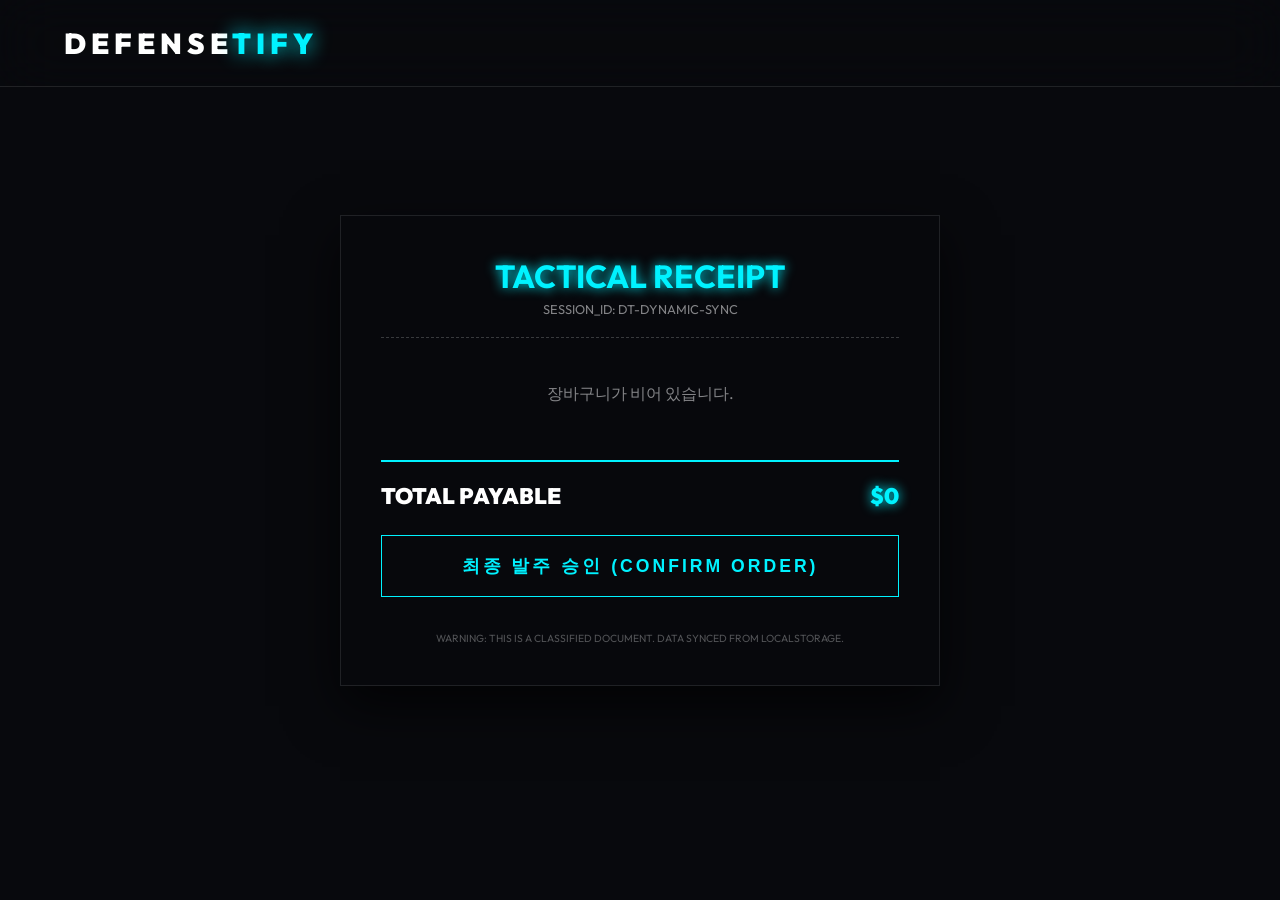
<file: cart.html>
<!DOCTYPE html>
<html lang="ko">
<head>
    <meta charset="UTF-8">
    <meta name="viewport" content="width=device-width, initial-scale=1.0">
    <title>DefenseTIFY | 결제 터미널</title>
    <link rel="stylesheet" href="defense.css">
    <link href="https://fonts.googleapis.com/css2?family=Outfit:wght@400;600;900&display=swap" rel="stylesheet">
</head>
<body>
    <header>
        <div class="logo" onclick="window.location.href='defense.html'">Defense<span>TIFY</span></div>
    </header>

    <div class="cart-wrapper">
        <div class="receipt-container">
            <div class="receipt-header">
                <h1 class="neon-cyan neon-text">TACTICAL RECEIPT</h1>
                <p style="opacity: 0.5; font-size: 0.8rem; margin-top: 5px;">SESSION_ID: DT-DYNAMIC-SYNC</p>
            </div>

            <!-- Dynamic Cart Body -->
            <div class="receipt-body" id="dynamic-cart-body">
                <!-- Items will be injected here by defense.js -->
            </div>

            <div class="receipt-total">
                <span>TOTAL PAYABLE</span>
                <span id="cart-total-price" class="neon-cyan">$0</span>
            </div>

            <button class="confirm-btn">최종 발주 승인 (CONFIRM ORDER)</button>
            
            <p style="text-align: center; font-size: 0.65rem; opacity: 0.3; margin-top: 10px;">
                WARNING: THIS IS A CLASSIFIED DOCUMENT. DATA SYNCED FROM LOCALSTORAGE.
            </p>
        </div>
    </div>

    <script src="defense.js"></script>
</body>
</html>
</file>
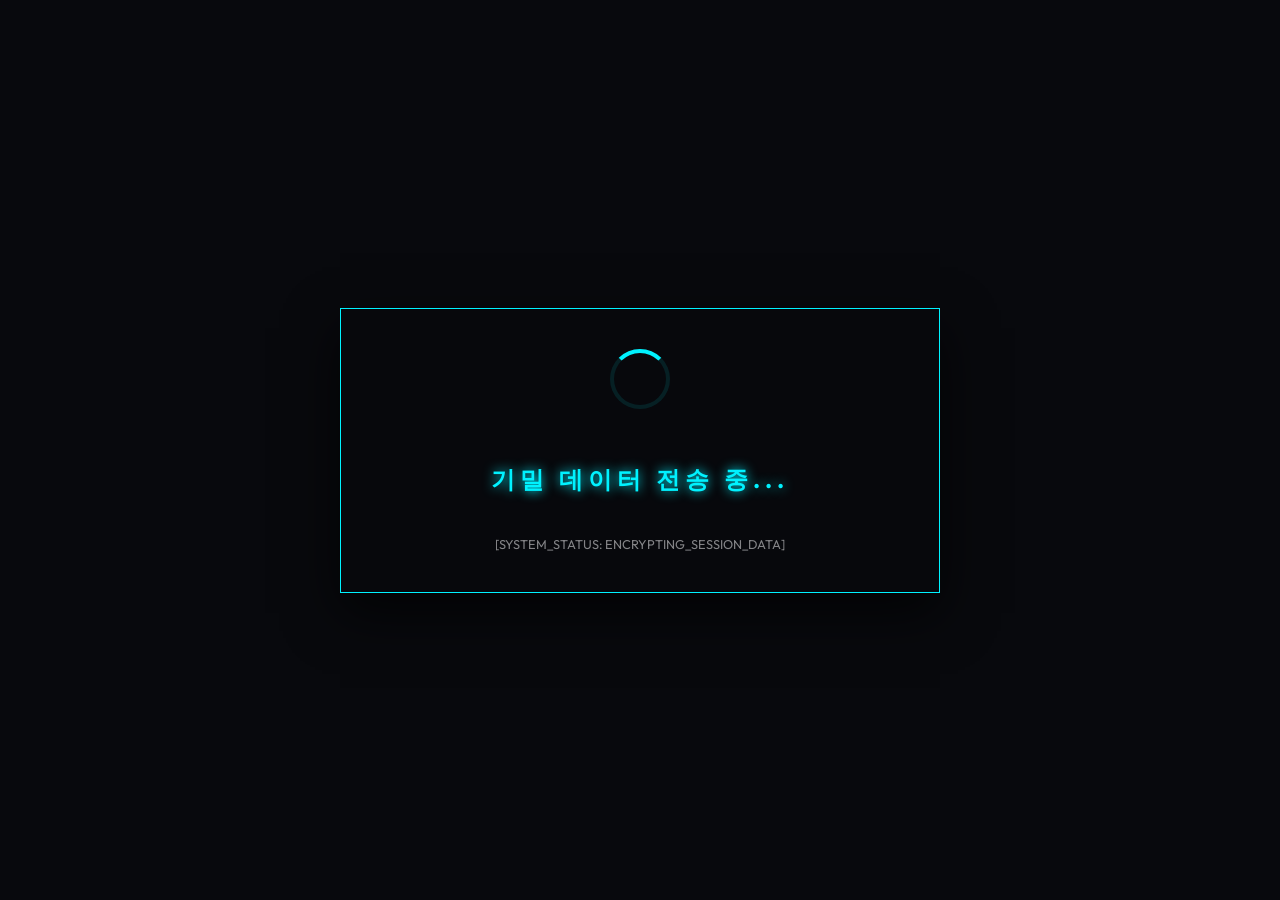
<file: checkout.html>
<!DOCTYPE html>
<html lang="ko">
<head>
    <meta charset="UTF-8">
    <meta name="viewport" content="width=device-width, initial-scale=1.0">
    <title>DefenseTIFY | 보안 터널</title>
    <link rel="stylesheet" href="defense.css">
    <link href="https://fonts.googleapis.com/css2?family=Outfit:wght@400;600;900&display=swap" rel="stylesheet">
</head>
<body>
    <div class="checkout-wrapper">
        <div class="receipt-container" style="text-align: center; border-color: var(--cyan);">
            <div class="spinner" style="margin: 0 auto 30px;"></div>
            <h2 id="sequencer-title" class="neon-cyan neon-text" style="letter-spacing: 5px;">기밀 데이터 전송 중...</h2>
            <p style="opacity: 0.5; margin-top: 15px; font-size: 0.8rem;">[SYSTEM_STATUS: ENCRYPTING_SESSION_DATA]</p>
        </div>
    </div>

    <script>
        document.addEventListener('DOMContentLoaded', () => {
            const titleNode = document.getElementById('sequencer-title');
            const wrapper = document.querySelector('.checkout-wrapper');

            // 2.5초 후 네온 퍼플 무드로 전환 및 상태 업데이트
            setTimeout(() => {
                if (wrapper) wrapper.classList.add('purple-mode');
                if (titleNode) {
                    titleNode.textContent = "1급 기밀 보안 연결 완료";
                    titleNode.className = "neon-purple neon-text";
                }
            }, 2500);

            // 3.5초 후 장바구니 페이지로 강제 리다이렉트
            setTimeout(() => {
                window.location.href = "cart.html";
            }, 3500);
        });
    </script>
</body>
</html>
</file>
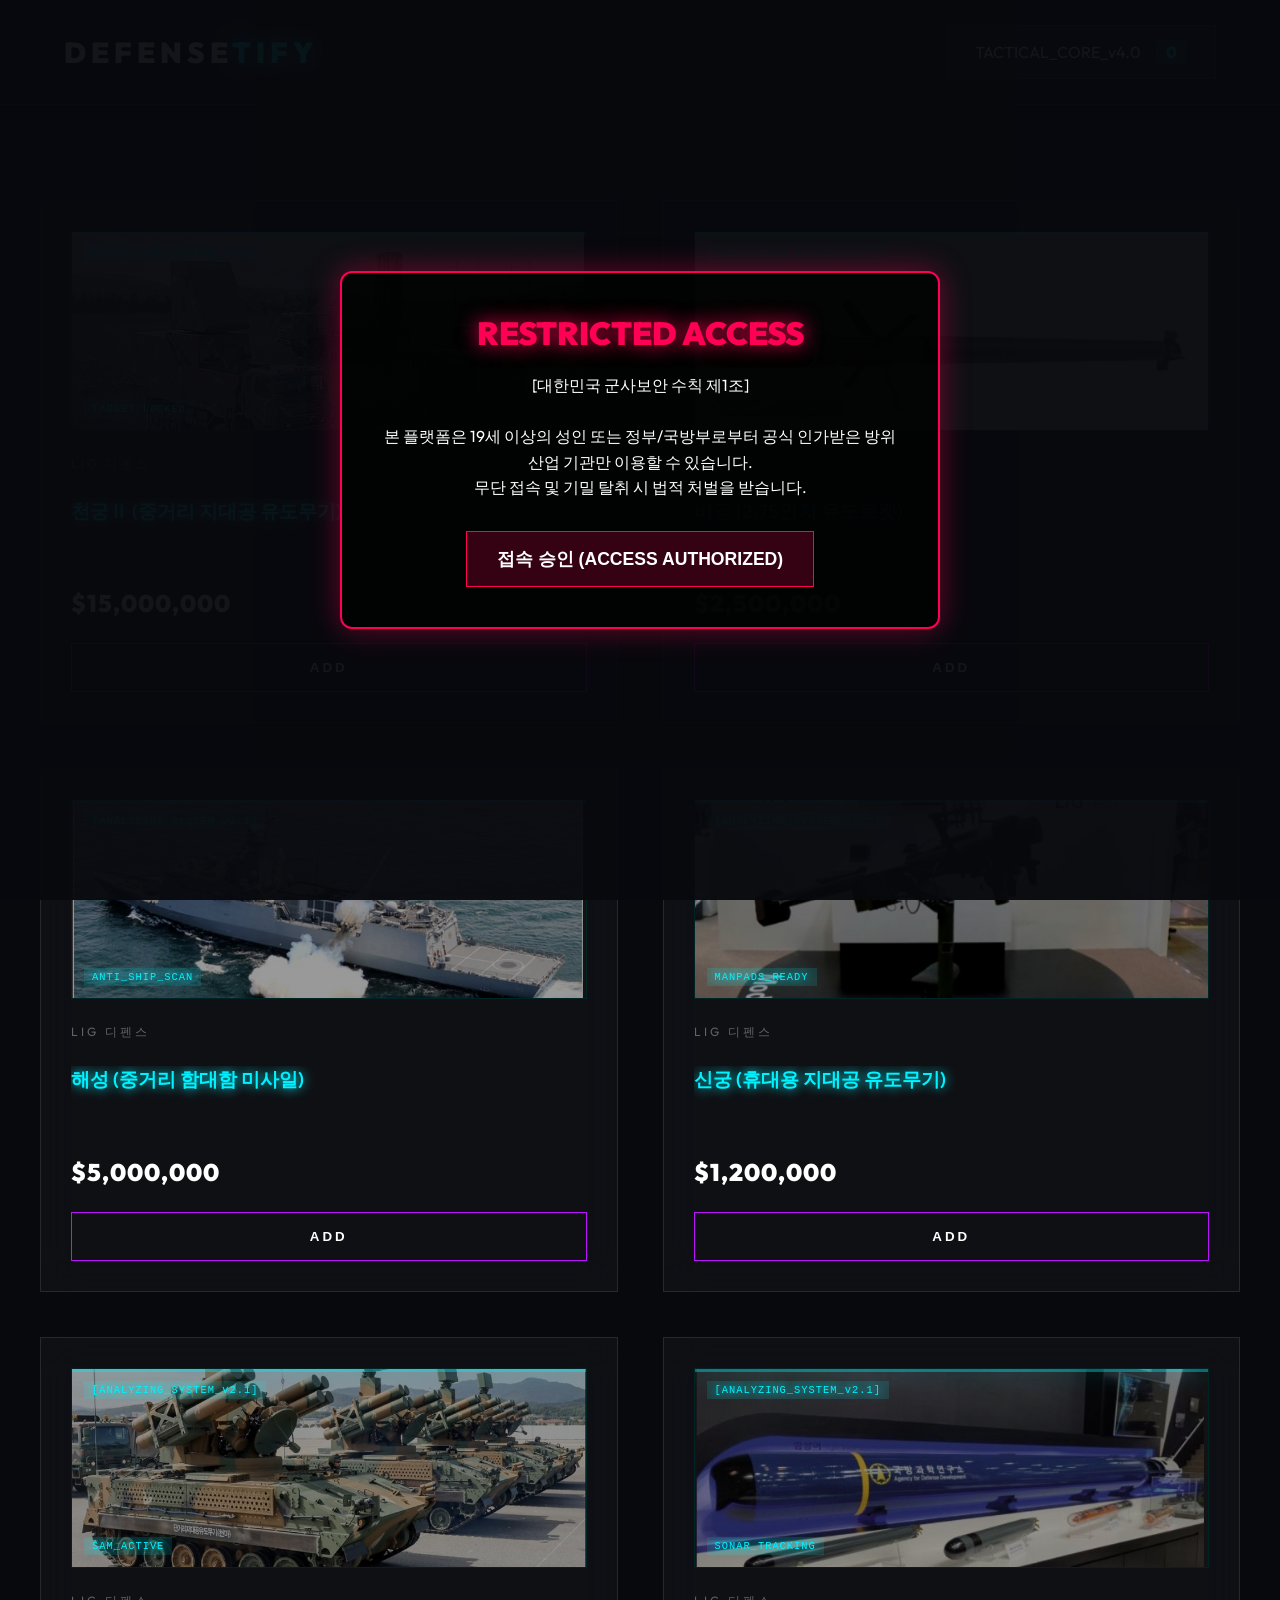
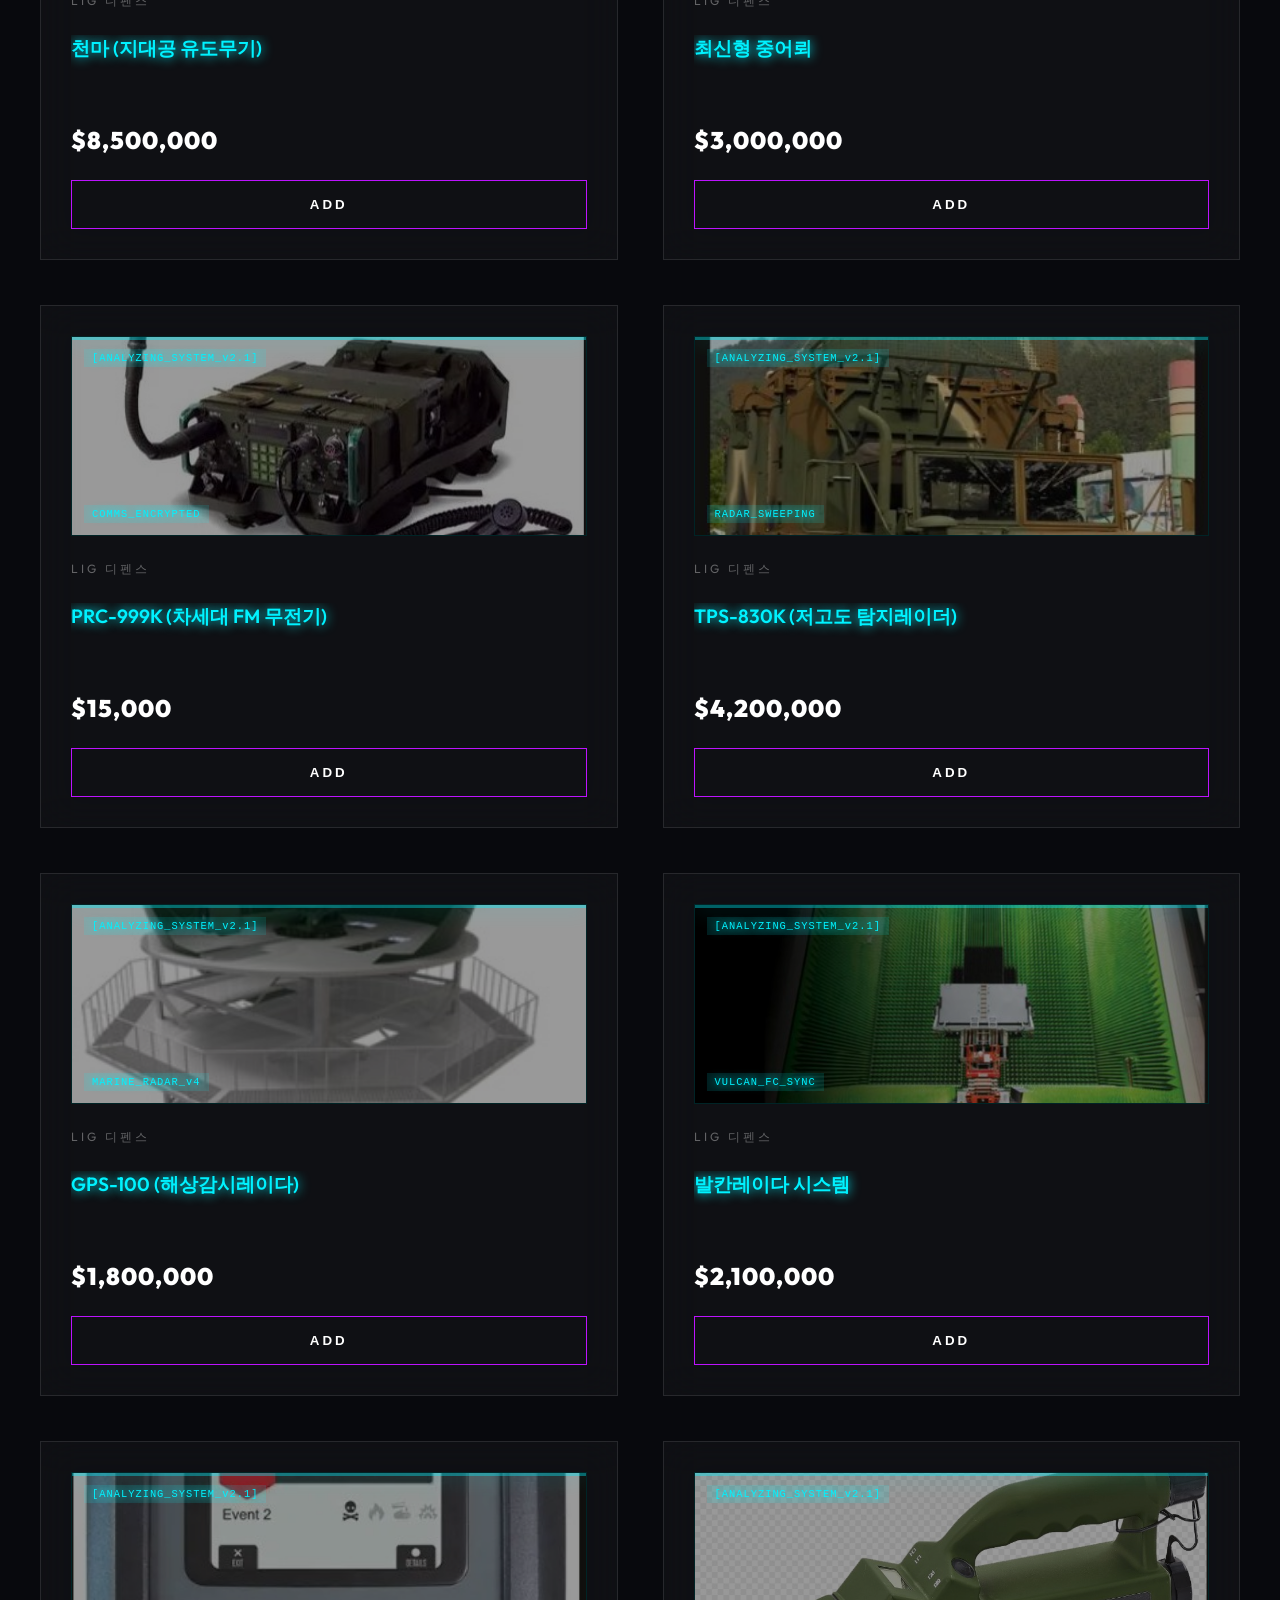
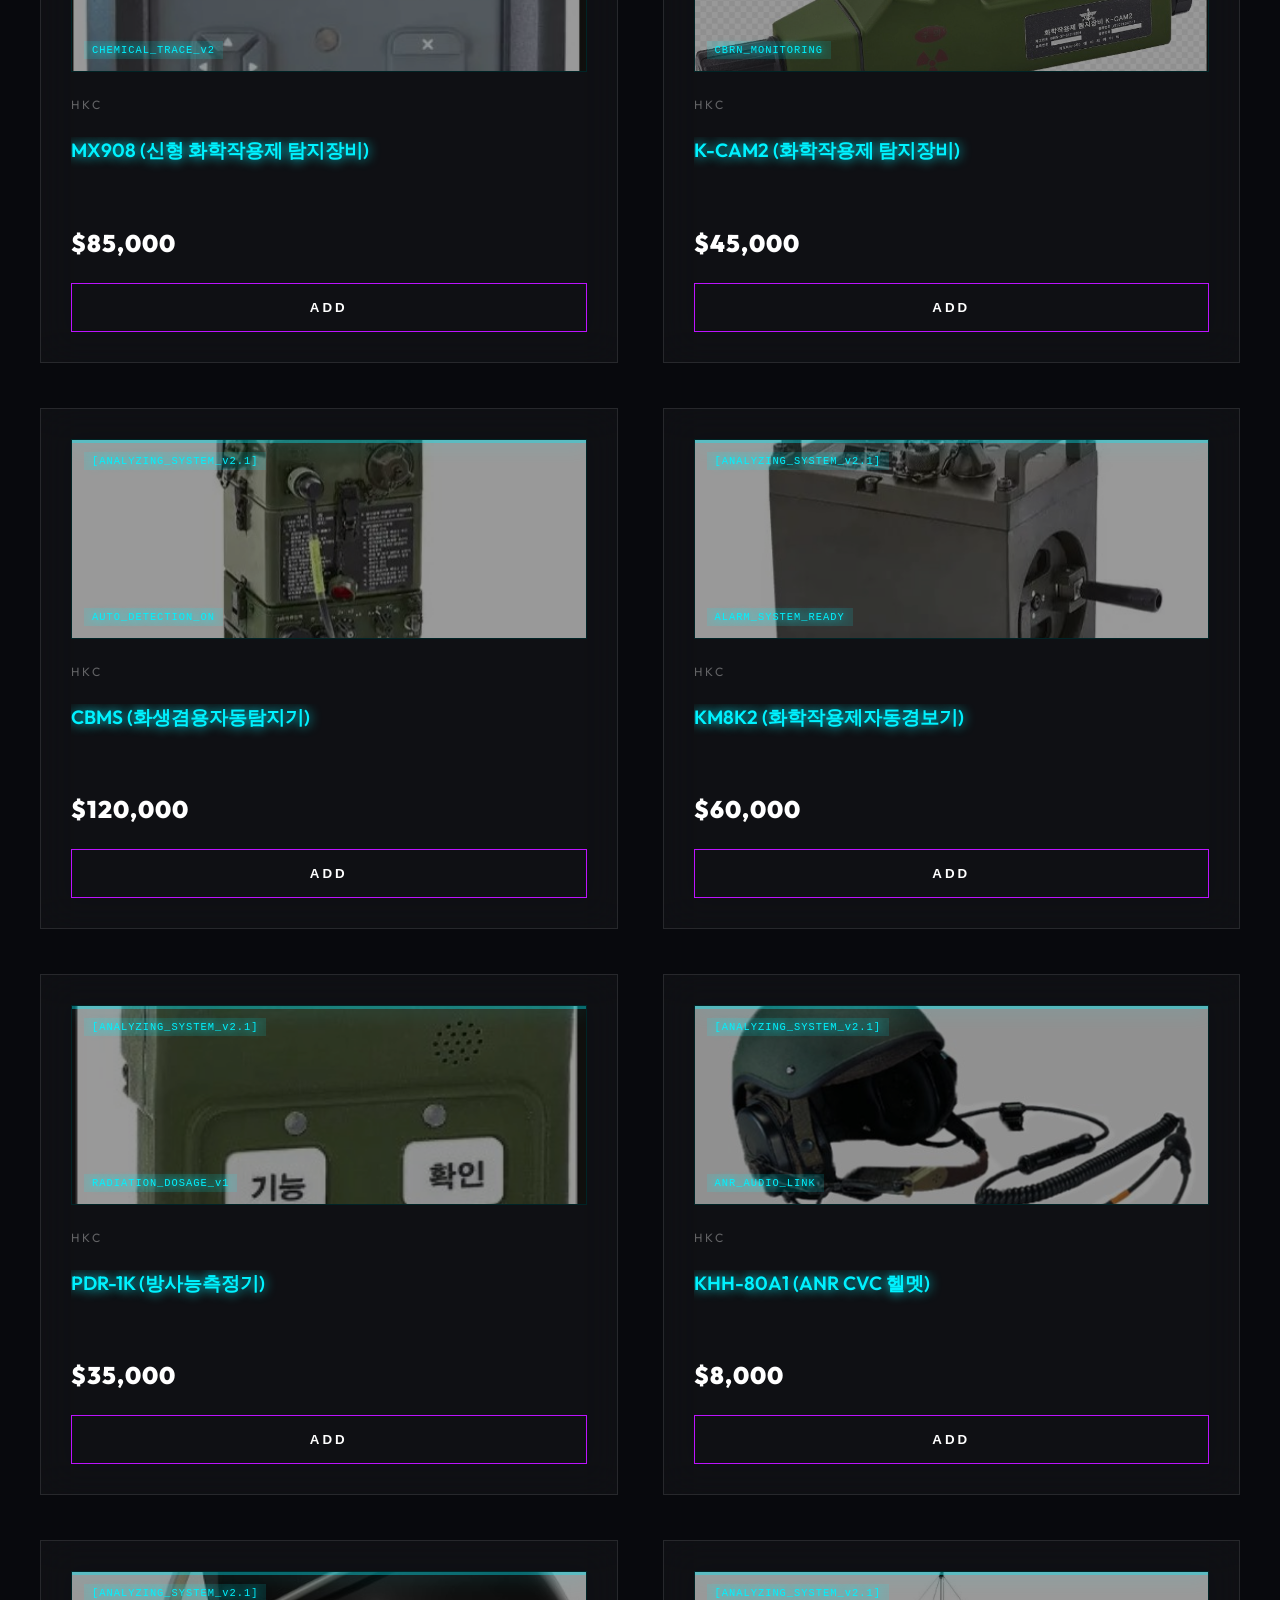
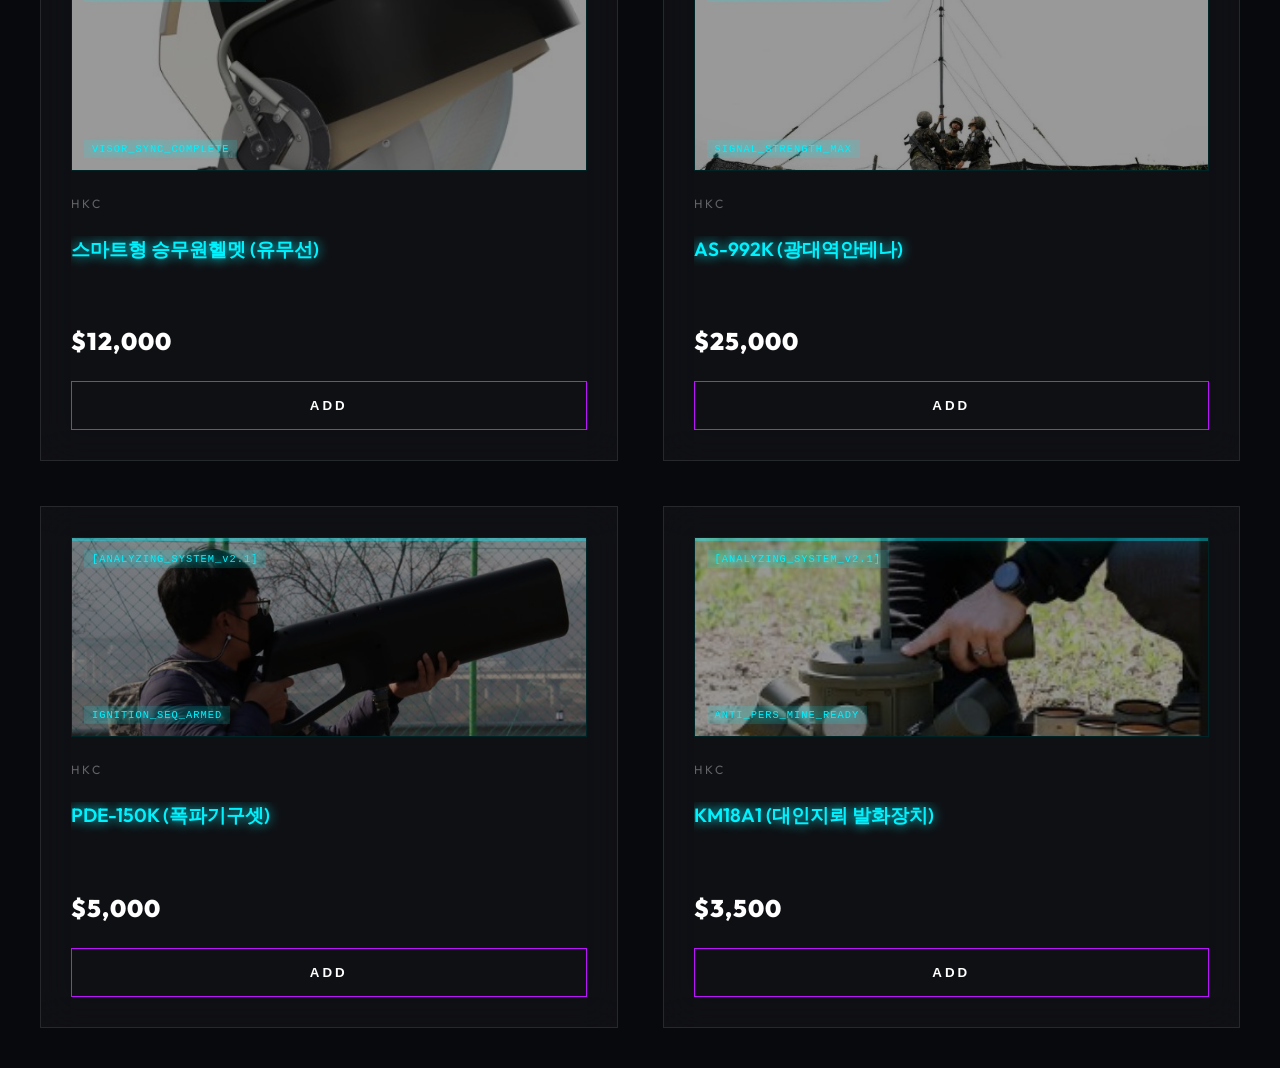
<file: defense.html>
<!DOCTYPE html>
<html lang="ko">
<head>
    <meta charset="UTF-8">
    <meta name="viewport" content="width=device-width, initial-scale=1.0">
    <title>DefenseTIFY v4.0 | 차세대 전술 인터페이스</title>
    <link rel="stylesheet" href="defense.css">
    <link href="https://fonts.googleapis.com/css2?family=Outfit:wght@400;600;900&display=swap" rel="stylesheet">
</head>
<body>
    <!-- Security Warning Modal (FORCED RECOVERY) -->
    <div class="security-modal-overlay" id="security-modal">
        <div class="modal-content-box">
            <h1 class="neon-red">RESTRICTED ACCESS</h1>
            <p class="warning-text">
                [대한민국 군사보안 수칙 제1조]<br><br>
                본 플랫폼은 19세 이상의 성인 또는 정부/국방부로부터 공식 인가받은 방위산업 기관만 이용할 수 있습니다.<br>
                무단 접속 및 기밀 탈취 시 법적 처벌을 받습니다.
            </p>
            <button id="btn-authorize" class="auth-btn">접속 승인 (ACCESS AUTHORIZED)</button>
        </div>
    </div>

    <header>
        <div class="logo" onclick="window.location.href='defense.html'">Defense<span>TIFY</span></div>
        <div class="cart-btn" id="cart-trigger">
            <span>TACTICAL_CORE_v4.0</span>
            <span id="cart-count">0</span>
        </div>
    </header>

    <main>
        <div class="grid-container" id="product-grid">
            <!-- Item 01 -->
            <div class="product-card">
                <div class="card-image-hud">
                    <img src="weapon_01_cheongung.jpg" alt="천궁Ⅱ" class="weapon-img">
                    <div class="scanline"></div>
                    <div class="hud-text-layer">
                        <div class="hud-tag">[ANALYZING_SYSTEM_v2.1]</div>
                        <div class="hud-tag">TARGET_LOCKED</div>
                    </div>
                </div>
                <div class="manufacturer">LIG 디펜스</div>
                <div class="product-name neon-cyan">천궁Ⅱ (중거리 지대공 유도무기)</div>
                <div class="price">$15,000,000</div>
                <button class="add-btn">ADD</button>
            </div>
            <!-- Item 02 -->
            <div class="product-card">
                <div class="card-image-hud">
                    <img src="weapon_02_bigung.jpg" alt="비궁" class="weapon-img">
                    <div class="scanline"></div>
                    <div class="hud-text-layer">
                        <div class="hud-tag">[ANALYZING_SYSTEM_v2.1]</div>
                        <div class="hud-tag">PONIARD_CALIBRATED</div>
                    </div>
                </div>
                <div class="manufacturer">LIG 디펜스</div>
                <div class="product-name neon-cyan">비궁 (2.75인치 유도로켓)</div>
                <div class="price">$2,500,000</div>
                <button class="add-btn">ADD</button>
            </div>
            <!-- Item 03 -->
            <div class="product-card">
                <div class="card-image-hud">
                    <img src="weapon_03_haeseong.jpg" alt="해성" class="weapon-img">
                    <div class="scanline"></div>
                    <div class="hud-text-layer">
                        <div class="hud-tag">[ANALYZING_SYSTEM_v2.1]</div>
                        <div class="hud-tag">ANTI_SHIP_SCAN</div>
                    </div>
                </div>
                <div class="manufacturer">LIG 디펜스</div>
                <div class="product-name neon-cyan">해성 (중거리 함대함 미사일)</div>
                <div class="price">$5,000,000</div>
                <button class="add-btn">ADD</button>
            </div>
            <!-- Item 04 -->
            <div class="product-card">
                <div class="card-image-hud">
                    <img src="weapon_04_shingung.jpg" alt="신궁" class="weapon-img">
                    <div class="scanline"></div>
                    <div class="hud-text-layer">
                        <div class="hud-tag">[ANALYZING_SYSTEM_v2.1]</div>
                        <div class="hud-tag">MANPADS_READY</div>
                    </div>
                </div>
                <div class="manufacturer">LIG 디펜스</div>
                <div class="product-name neon-cyan">신궁 (휴대용 지대공 유도무기)</div>
                <div class="price">$1,200,000</div>
                <button class="add-btn">ADD</button>
            </div>
            <!-- Item 05 -->
            <div class="product-card">
                <div class="card-image-hud">
                    <img src="weapon_05_cheonma.jpg" alt="천마" class="weapon-img">
                    <div class="scanline"></div>
                    <div class="hud-text-layer">
                        <div class="hud-tag">[ANALYZING_SYSTEM_v2.1]</div>
                        <div class="hud-tag">SAM_ACTIVE</div>
                    </div>
                </div>
                <div class="manufacturer">LIG 디펜스</div>
                <div class="product-name neon-cyan">천마 (지대공 유도무기)</div>
                <div class="price">$8,500,000</div>
                <button class="add-btn">ADD</button>
            </div>
            <!-- Item 06 -->
            <div class="product-card">
                <div class="card-image-hud">
                    <img src="weapon_06_torpedo.jpg" alt="최신형 중어뢰" class="weapon-img">
                    <div class="scanline"></div>
                    <div class="hud-text-layer">
                        <div class="hud-tag">[ANALYZING_SYSTEM_v2.1]</div>
                        <div class="hud-tag">SONAR_TRACKING</div>
                    </div>
                </div>
                <div class="manufacturer">LIG 디펜스</div>
                <div class="product-name neon-cyan">최신형 중어뢰</div>
                <div class="price">$3,000,000</div>
                <button class="add-btn">ADD</button>
            </div>
            <!-- Item 07 -->
            <div class="product-card">
                <div class="card-image-hud">
                    <img src="weapon_07_prc999k.jpg" alt="PRC-999K" class="weapon-img">
                    <div class="scanline"></div>
                    <div class="hud-text-layer">
                        <div class="hud-tag">[ANALYZING_SYSTEM_v2.1]</div>
                        <div class="hud-tag">COMMS_ENCRYPTED</div>
                    </div>
                </div>
                <div class="manufacturer">LIG 디펜스</div>
                <div class="product-name neon-cyan">PRC-999K (차세대 FM 무전기)</div>
                <div class="price">$15,000</div>
                <button class="add-btn">ADD</button>
            </div>
            <!-- Item 08 -->
            <div class="product-card">
                <div class="card-image-hud">
                    <img src="weapon_08_tps830k.jpg" alt="TPS-830K" class="weapon-img">
                    <div class="scanline"></div>
                    <div class="hud-text-layer">
                        <div class="hud-tag">[ANALYZING_SYSTEM_v2.1]</div>
                        <div class="hud-tag">RADAR_SWEEPING</div>
                    </div>
                </div>
                <div class="manufacturer">LIG 디펜스</div>
                <div class="product-name neon-cyan">TPS-830K (저고도 탐지레이더)</div>
                <div class="price">$4,200,000</div>
                <button class="add-btn">ADD</button>
            </div>
            <!-- Item 09 -->
            <div class="product-card">
                <div class="card-image-hud">
                    <img src="weapon_09_gps100.jpg" alt="GPS-100" class="weapon-img">
                    <div class="scanline"></div>
                    <div class="hud-text-layer">
                        <div class="hud-tag">[ANALYZING_SYSTEM_v2.1]</div>
                        <div class="hud-tag">MARINE_RADAR_v4</div>
                    </div>
                </div>
                <div class="manufacturer">LIG 디펜스</div>
                <div class="product-name neon-cyan">GPS-100 (해상감시레이다)</div>
                <div class="price">$1,800,000</div>
                <button class="add-btn">ADD</button>
            </div>
            <!-- Item 10 -->
            <div class="product-card">
                <div class="card-image-hud">
                    <img src="weapon_10_vulcan.jpg" alt="발칸레이다" class="weapon-img">
                    <div class="scanline"></div>
                    <div class="hud-text-layer">
                        <div class="hud-tag">[ANALYZING_SYSTEM_v2.1]</div>
                        <div class="hud-tag">VULCAN_FC_SYNC</div>
                    </div>
                </div>
                <div class="manufacturer">LIG 디펜스</div>
                <div class="product-name neon-cyan">발칸레이다 시스템</div>
                <div class="price">$2,100,000</div>
                <button class="add-btn">ADD</button>
            </div>
            <!-- Item 11 -->
            <div class="product-card">
                <div class="card-image-hud">
                    <img src="weapon_11_mx908.jpg" alt="MX908" class="weapon-img">
                    <div class="scanline"></div>
                    <div class="hud-text-layer">
                        <div class="hud-tag">[ANALYZING_SYSTEM_v2.1]</div>
                        <div class="hud-tag">CHEMICAL_TRACE_v2</div>
                    </div>
                </div>
                <div class="manufacturer">HKC</div>
                <div class="product-name neon-cyan">MX908 (신형 화학작용제 탐지장비)</div>
                <div class="price">$85,000</div>
                <button class="add-btn">ADD</button>
            </div>
            <!-- Item 12 -->
            <div class="product-card">
                <div class="card-image-hud">
                    <img src="weapon_12_kcam2.jpg" alt="K-CAM2" class="weapon-img">
                    <div class="scanline"></div>
                    <div class="hud-text-layer">
                        <div class="hud-tag">[ANALYZING_SYSTEM_v2.1]</div>
                        <div class="hud-tag">CBRN_MONITORING</div>
                    </div>
                </div>
                <div class="manufacturer">HKC</div>
                <div class="product-name neon-cyan">K-CAM2 (화학작용제 탐지장비)</div>
                <div class="price">$45,000</div>
                <button class="add-btn">ADD</button>
            </div>
            <!-- Item 13 -->
            <div class="product-card">
                <div class="card-image-hud">
                    <img src="weapon_13_cbms.jpg" alt="CBMS" class="weapon-img">
                    <div class="scanline"></div>
                    <div class="hud-text-layer">
                        <div class="hud-tag">[ANALYZING_SYSTEM_v2.1]</div>
                        <div class="hud-tag">AUTO_DETECTION_ON</div>
                    </div>
                </div>
                <div class="manufacturer">HKC</div>
                <div class="product-name neon-cyan">CBMS (화생겸용자동탐지기)</div>
                <div class="price">$120,000</div>
                <button class="add-btn">ADD</button>
            </div>
            <!-- Item 14 -->
            <div class="product-card">
                <div class="card-image-hud">
                    <img src="weapon_14_km8k2.jpg" alt="KM8K2" class="weapon-img">
                    <div class="scanline"></div>
                    <div class="hud-text-layer">
                        <div class="hud-tag">[ANALYZING_SYSTEM_v2.1]</div>
                        <div class="hud-tag">ALARM_SYSTEM_READY</div>
                    </div>
                </div>
                <div class="manufacturer">HKC</div>
                <div class="product-name neon-cyan">KM8K2 (화학작용제자동경보기)</div>
                <div class="price">$60,000</div>
                <button class="add-btn">ADD</button>
            </div>
            <!-- Item 15 -->
            <div class="product-card">
                <div class="card-image-hud">
                    <img src="weapon_15_pdr1k.jpg" alt="PDR-1K" class="weapon-img">
                    <div class="scanline"></div>
                    <div class="hud-text-layer">
                        <div class="hud-tag">[ANALYZING_SYSTEM_v2.1]</div>
                        <div class="hud-tag">RADIATION_DOSAGE_v1</div>
                    </div>
                </div>
                <div class="manufacturer">HKC</div>
                <div class="product-name neon-cyan">PDR-1K (방사능측정기)</div>
                <div class="price">$35,000</div>
                <button class="add-btn">ADD</button>
            </div>
            <!-- Item 16 -->
            <div class="product-card">
                <div class="card-image-hud">
                    <img src="weapon_16_khh80a1.jpg" alt="KHH-80A1" class="weapon-img">
                    <div class="scanline"></div>
                    <div class="hud-text-layer">
                        <div class="hud-tag">[ANALYZING_SYSTEM_v2.1]</div>
                        <div class="hud-tag">ANR_AUDIO_LINK</div>
                    </div>
                </div>
                <div class="manufacturer">HKC</div>
                <div class="product-name neon-cyan">KHH-80A1 (ANR CVC 헬멧)</div>
                <div class="price">$8,000</div>
                <button class="add-btn">ADD</button>
            </div>
            <!-- Item 17 -->
            <div class="product-card">
                <div class="card-image-hud">
                    <img src="weapon_17_smart_helmet.jpg" alt="스마트형 승무원헬멧" class="weapon-img">
                    <div class="scanline"></div>
                    <div class="hud-text-layer">
                        <div class="hud-tag">[ANALYZING_SYSTEM_v2.1]</div>
                        <div class="hud-tag">VISOR_SYNC_COMPLETE</div>
                    </div>
                </div>
                <div class="manufacturer">HKC</div>
                <div class="product-name neon-cyan">스마트형 승무원헬멧 (유무선)</div>
                <div class="price">$12,000</div>
                <button class="add-btn">ADD</button>
            </div>
            <!-- Item 18 -->
            <div class="product-card">
                <div class="card-image-hud">
                    <img src="weapon_18_as992k.jpg" alt="AS-992K" class="weapon-img">
                    <div class="scanline"></div>
                    <div class="hud-text-layer">
                        <div class="hud-tag">[ANALYZING_SYSTEM_v2.1]</div>
                        <div class="hud-tag">SIGNAL_STRENGTH_MAX</div>
                    </div>
                </div>
                <div class="manufacturer">HKC</div>
                <div class="product-name neon-cyan">AS-992K (광대역안테나)</div>
                <div class="price">$25,000</div>
                <button class="add-btn">ADD</button>
            </div>
            <!-- Item 19 -->
            <div class="product-card">
                <div class="card-image-hud">
                    <img src="weapon_19_pde150k.jpg" alt="PDE-150K" class="weapon-img">
                    <div class="scanline"></div>
                    <div class="hud-text-layer">
                        <div class="hud-tag">[ANALYZING_SYSTEM_v2.1]</div>
                        <div class="hud-tag">IGNITION_SEQ_ARMED</div>
                    </div>
                </div>
                <div class="manufacturer">HKC</div>
                <div class="product-name neon-cyan">PDE-150K (폭파기구셋)</div>
                <div class="price">$5,000</div>
                <button class="add-btn">ADD</button>
            </div>
            <!-- Item 20 -->
            <div class="product-card">
                <div class="card-image-hud">
                    <img src="weapon_20_km18a1.jpg" alt="KM18A1" class="weapon-img">
                    <div class="scanline"></div>
                    <div class="hud-text-layer">
                        <div class="hud-tag">[ANALYZING_SYSTEM_v2.1]</div>
                        <div class="hud-tag">ANTI_PERS_MINE_READY</div>
                    </div>
                </div>
                <div class="manufacturer">HKC</div>
                <div class="product-name neon-cyan">KM18A1 (대인지뢰 발화장치)</div>
                <div class="price">$3,500</div>
                <button class="add-btn">ADD</button>
            </div>
        </div>
    </main>

    <div id="toast-container"></div>

    <script src="defense.js"></script>
</body>
</html>
</file>
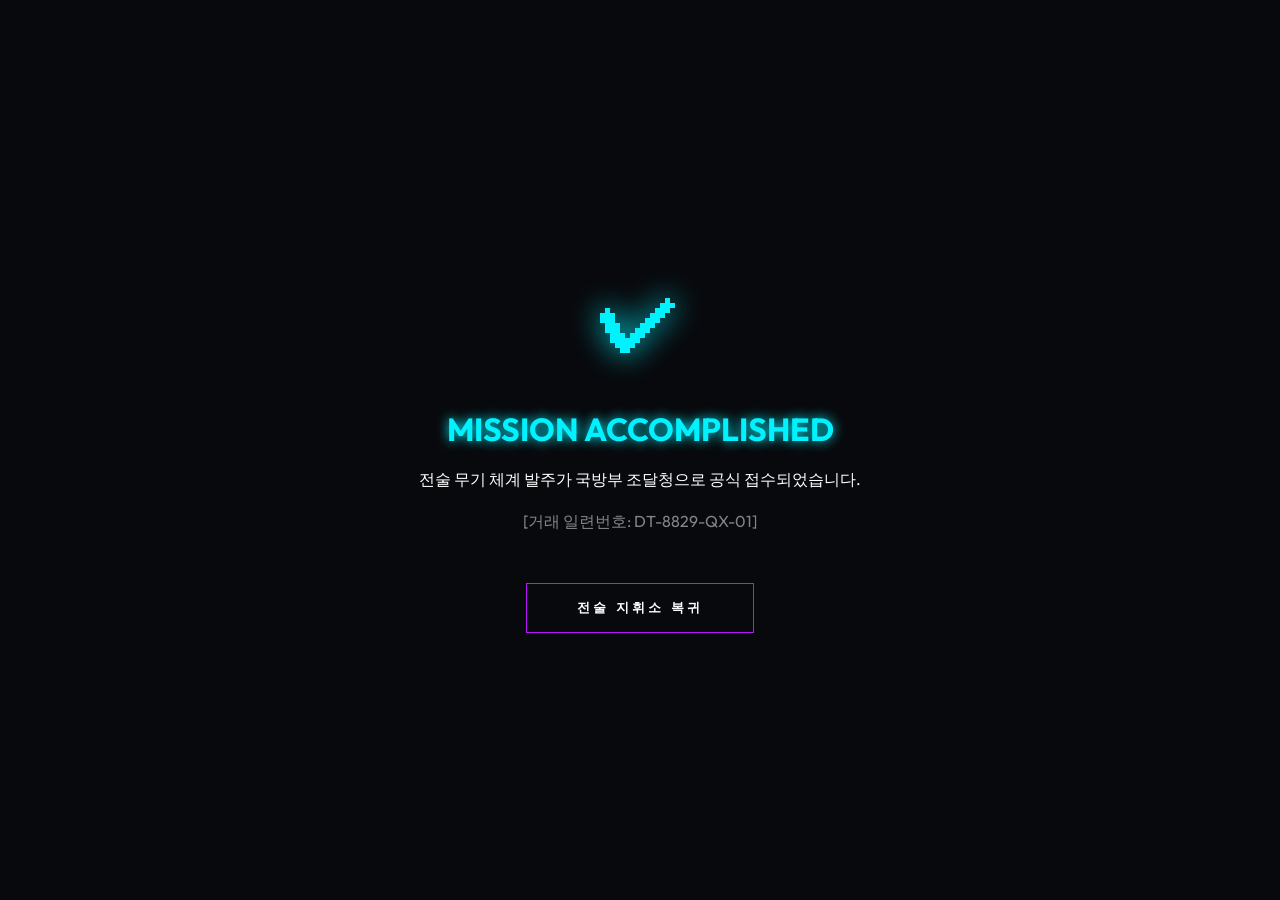
<file: success.html>
<!DOCTYPE html>
<html lang="ko">
<head>
    <meta charset="UTF-8">
    <meta name="viewport" content="width=device-width, initial-scale=1.0">
    <title>DefenseTIFY | 발주 완료</title>
    <link rel="stylesheet" href="defense.css">
    <link href="https://fonts.googleapis.com/css2?family=Outfit:wght@400;600;900&display=swap" rel="stylesheet">
    <style>
        .success-wrapper {
            height: 100vh;
            display: flex;
            flex-direction: column;
            justify-content: center;
            align-items: center;
            text-align: center;
            gap: 20px;
        }
        .mission-badge {
            font-size: 5rem;
            color: var(--cyan);
            text-shadow: 0 0 30px var(--cyan);
            margin-bottom: 20px;
            animation: bounceIn 1s cubic-bezier(0.175, 0.885, 0.32, 1.275);
        }
        @keyframes bounceIn {
            0% { transform: scale(0); opacity: 0; }
            60% { transform: scale(1.1); opacity: 1; }
            100% { transform: scale(1); }
        }
    </style>
</head>
<body>
    <div class="success-wrapper">
        <div class="mission-badge">✔</div>
        <h1 class="neon-cyan neon-text">MISSION ACCOMPLISHED</h1>
        <p>전술 무기 체계 발주가 국방부 조달청으로 공식 접수되었습니다.</p>
        <p style="opacity: 0.5;">[거래 일련번호: DT-8829-QX-01]</p>
        
        <button onclick="window.location.href='defense.html'" class="add-btn" style="width: auto; padding: 15px 50px; margin-top: 30px;">
            전술 지휘소 복귀
        </button>
    </div>
</body>
</html>
</file>
<file: defense.css>
:root {
    --bg-color: #08090d;
    --cyan: #00f2ff;
    --purple: #bc13fe;
    --red-alert: #ff0055;
    --glass-bg: rgba(255, 255, 255, 0.03);
    --glass-border: rgba(255, 255, 255, 0.1);
    --font-main: 'Outfit', sans-serif;
}

* {
    margin: 0;
    padding: 0;
    box-sizing: border-box;
}

body {
    background-color: var(--bg-color);
    color: #ffffff;
    font-family: var(--font-main);
    overflow-x: hidden;
    min-height: 100vh;
}

/* Header */
header {
    position: fixed;
    top: 0;
    width: 100%;
    z-index: 1000;
    backdrop-filter: blur(30px);
    border-bottom: 1px solid var(--glass-border);
    padding: 25px 5%;
    display: flex;
    justify-content: space-between;
    align-items: center;
}

.logo {
    font-size: 1.8rem;
    font-weight: 900;
    letter-spacing: 5px;
    text-transform: uppercase;
    color: #fff;
    cursor: pointer;
}

.logo span {
    color: var(--cyan);
    text-shadow: 0 0 20px var(--cyan);
}

.cart-btn {
    cursor: pointer;
    background: rgba(255, 255, 255, 0.08);
    border: 1px solid var(--glass-border);
    padding: 14px 28px;
    display: flex;
    align-items: center;
    gap: 15px;
    transition: 0.5s cubic-bezier(0.2, 1, 0.3, 1);
}

.cart-btn:hover {
    border-color: var(--cyan);
    box-shadow: 0 0 30px rgba(0, 242, 255, 0.4);
    transform: translateY(-3px);
}

#cart-count {
    color: var(--cyan);
    font-weight: 900;
    background: rgba(0, 242, 255, 0.15);
    padding: 2px 10px;
    border-radius: 2px;
}

/* Main Grid */
main {
    padding-top: 160px;
    max-width: 1700px;
    margin: 0 auto;
}

.grid-container {
    display: grid;
    grid-template-columns: repeat(4, 1fr);
    gap: 45px;
    padding: 40px;
    perspective: 1500px;
}

@media (max-width: 1300px) { .grid-container { grid-template-columns: repeat(2, 1fr); } }
@media (max-width: 700px) { .grid-container { grid-template-columns: 1fr; } }

/* Anti-Gravity Product Card v4.0 */
.product-card {
    background: var(--glass-bg);
    backdrop-filter: blur(20px);
    border: 1px solid var(--glass-border);
    padding: 30px;
    display: flex;
    flex-direction: column;
    gap: 25px;
    position: relative;
    transform-style: preserve-3d;
    transition: 
        transform 0.7s cubic-bezier(0.2, 1, 0.3, 1),
        box-shadow 0.7s,
        border-color 0.7s;
    animation: floating 6s ease-in-out infinite;
}

@keyframes floating {
    0%, 100% { transform: translateY(0); }
    50% { transform: translateY(-25px); }
}

.product-card:hover {
    animation-play-state: paused;
    transform: scale(1.04) translateZ(100px) translateY(-15px);
    border-color: var(--cyan);
    box-shadow: 0 40px 80px rgba(0, 242, 255, 0.35);
    z-index: 100;
}

/* Photographic Dynamics & HUD Layers */
.card-image-hud {
    width: 100%;
    height: 200px;
    position: relative;
    overflow: hidden;
    background: #000;
    border: 1px solid rgba(0, 242, 255, 0.15);
}

.weapon-img {
    width: 100%;
    height: 100%;
    object-fit: cover;
    opacity: 0.6;
    z-index: 1;
    transition: transform 0.6s cubic-bezier(0.2, 1, 0.3, 1), opacity 0.6s;
    position: absolute;
    top: 0;
    left: 0;
}

.product-card:hover .weapon-img {
    opacity: 0.9;
    transform: scale(1.1);
}

.scanline {
    position: absolute;
    width: 100%;
    height: 3px;
    background: var(--cyan);
    box-shadow: 0 0 20px var(--cyan);
    top: 0;
    left: 0;
    z-index: 2;
    animation: scan-down 3.5s linear infinite;
    opacity: 0.4;
    pointer-events: none;
}

@keyframes scan-down {
    0% { top: 0%; opacity: 0; }
    10% { opacity: 0.6; }
    90% { opacity: 0.6; }
    100% { top: 100%; opacity: 0; }
}

.hud-text-layer {
    position: absolute;
    top: 0;
    left: 0;
    width: 100%;
    height: 100%;
    z-index: 3;
    padding: 12px;
    display: flex;
    flex-direction: column;
    justify-content: space-between;
    pointer-events: none;
}

.hud-tag {
    font-family: monospace;
    font-size: 0.65rem;
    color: var(--cyan);
    text-shadow: 0 0 8px var(--cyan);
    background: rgba(0, 242, 255, 0.12);
    padding: 3px 8px;
    width: fit-content;
    letter-spacing: 1px;
}

/* Info Polish */
.manufacturer {
    font-size: 0.75rem;
    color: rgba(255, 255, 255, 0.35);
    text-transform: uppercase;
    letter-spacing: 3px;
}

.product-name {
    font-size: 1.2rem;
    font-weight: 600;
    line-height: 1.4;
    height: 3.4em;
    display: -webkit-box;
    -webkit-line-clamp: 2;
    -webkit-box-orient: vertical;
    overflow: hidden;
}

.neon-cyan { color: var(--cyan); text-shadow: 0 0 12px var(--cyan); }
.neon-purple { color: var(--purple); text-shadow: 0 0 12px var(--purple); }

.price {
    font-size: 1.5rem;
    font-weight: 900;
    margin-top: auto;
    letter-spacing: 1px;
}

.add-btn {
    width: 100%;
    padding: 16px;
    background: transparent;
    border: 1px solid var(--purple);
    color: #fff;
    font-weight: 800;
    cursor: pointer;
    text-transform: uppercase;
    letter-spacing: 3px;
    transition: 0.4s;
}

.add-btn:hover {
    background: var(--purple);
    box-shadow: 0 0 30px var(--purple);
    transform: translateY(-2px);
}

/* Toast Component */
#toast-container {
    position: fixed;
    bottom: 50px;
    right: 50px;
    z-index: 99999;
    display: flex;
    flex-direction: column;
    gap: 20px;
}

.toast {
    background: rgba(8, 9, 13, 0.98);
    border-left: 5px solid var(--cyan);
    backdrop-filter: blur(25px);
    padding: 25px 40px;
    min-width: 400px;
    box-shadow: 0 20px 50px rgba(0, 0, 0, 0.7);
    animation: slide-in 0.6s cubic-bezier(0.2, 1, 0.3, 1) forwards;
}

@keyframes slide-in {
    from { transform: translateX(120%); opacity: 0; }
    to { transform: translateX(0); opacity: 1; }
}

/* Cart & Checkout UI */
.cart-wrapper, .checkout-wrapper {
    min-height: 100vh;
    display: flex;
    align-items: center;
    justify-content: center;
    background-color: #08090d;
    padding: 20px;
}

.receipt-container {
    background: rgba(8, 9, 13, 0.85);
    backdrop-filter: blur(25px);
    border: 1px solid var(--glass-border);
    padding: 40px;
    width: 100%;
    max-width: 600px;
    box-shadow: 0 20px 50px rgba(0, 0, 0, 0.7);
    display: flex;
    flex-direction: column;
    gap: 25px;
}

.receipt-header {
    border-bottom: 1px dashed rgba(255, 255, 255, 0.2);
    padding-bottom: 20px;
    text-align: center;
}

.receipt-item {
    display: flex;
    justify-content: space-between;
    align-items: center;
    padding: 10px 0;
    border-bottom: 1px solid rgba(255, 255, 255, 0.05);
}

.receipt-total {
    margin-top: 10px;
    padding-top: 20px;
    border-top: 2px solid var(--cyan);
    display: flex;
    justify-content: space-between;
    align-items: center;
    font-size: 1.4rem;
    font-weight: 900;
}

.confirm-btn {
    width: 100%;
    padding: 18px;
    background: transparent;
    border: 1px solid var(--cyan);
    color: var(--cyan);
    font-weight: 900;
    font-size: 1.1rem;
    cursor: pointer;
    text-transform: uppercase;
    letter-spacing: 3px;
    transition: 0.4s cubic-bezier(0.2, 1, 0.3, 1);
}

.confirm-btn:hover {
    background: var(--cyan);
    color: #000;
    box-shadow: 0 0 30px var(--cyan);
    transform: translateY(-5px);
}

.spinner {
    width: 60px;
    height: 60px;
    border: 4px solid rgba(0, 242, 255, 0.1);
    border-top: 4px solid var(--cyan);
    border-radius: 50%;
    animation: spin 1s linear infinite;
}

@keyframes spin {
    to { transform: rotate(360deg); }
}

.hidden { display: none; }

/* -------------------------------------------------- */
/* Gateway Modal (Forced Styles) */
/* -------------------------------------------------- */
.security-modal-overlay {
    position: fixed; top: 0; left: 0; width: 100vw; height: 100vh;
    background: rgba(8, 9, 13, 0.95); z-index: 99999;
    display: flex; justify-content: center; align-items: center;
    transition: opacity 0.5s ease, visibility 0.5s ease;
}
.security-modal-overlay.fade-out { opacity: 0; visibility: hidden; pointer-events: none; }
.modal-content-box {
    background: rgba(0, 0, 0, 0.8); border: 2px solid #ff0055;
    padding: 40px; border-radius: 12px; text-align: center; max-width: 600px;
    box-shadow: 0 0 30px rgba(255, 0, 85, 0.4);
}
.neon-red { color: #ff0055; text-shadow: 0 0 20px #ff0055; font-size: 2rem; margin-bottom: 20px; font-weight: 900; }
.warning-text { color: #ffffff; font-size: 1rem; line-height: 1.6; margin-bottom: 30px; }
.auth-btn {
    background: rgba(255, 0, 85, 0.2); border: 1px solid #ff0055; color: #ffffff;
    padding: 15px 30px; font-size: 1.1rem; font-weight: bold; cursor: pointer; transition: 0.3s;
}
.auth-btn:hover { background: #ff0055; box-shadow: 0 0 20px #ff0055; }

/* 모바일 최적화 (768px 이하) */
@media (max-width: 768px) {
    header {
        padding: 15px 4% !important;
    }
    
    .logo {
        font-size: 1.3rem !important;
        letter-spacing: 2px !important;
    }
    
    .cart-btn {
        padding: 8px 16px !important;
        gap: 8px !important;
        font-size: 0.8rem !important;
    }
    
    main {
        padding-top: 100px !important;
    }
    
    .grid-container {
        grid-template-columns: 1fr !important;
        gap: 20px !important;
        padding: 20px !important;
    }
    
    .product-card {
        animation: none !important; /* 모바일에서 3D 부유 애니메이션 비활성화 (성능 향상) */
        transform: none !important;
        padding: 20px !important;
        gap: 15px !important;
    }
    
    .product-card:hover {
        transform: none !important;
        box-shadow: none !important;
        border-color: var(--glass-border) !important;
    }
    
    .card-image-hud {
        height: 160px !important;
    }
    
    .product-name {
        font-size: 1.05rem !important;
        height: auto !important;
        display: block !important;
    }
    
    .price {
        font-size: 1.25rem !important;
    }
    
    .add-btn {
        padding: 12px !important;
        font-size: 0.85rem !important;
    }
    
    /* 토스트 알림 모바일 핏 */
    #toast-container {
        bottom: 20px !important;
        right: 15px !important;
        left: 15px !important;
        width: auto !important;
    }
    
    .toast {
        min-width: auto !important;
        width: 100% !important;
        padding: 15px 20px !important;
        box-shadow: 0 10px 30px rgba(0,0,0,0.8) !important;
    }
    
    /* 보안 게이트웨이 모달 및 영수증 핏 */
    .modal-content-box {
        padding: 25px 20px !important;
        margin: 15px !important;
        width: calc(100% - 30px) !important;
    }
    
    .neon-red {
        font-size: 1.5rem !important;
    }
    
    .warning-text {
        font-size: 0.85rem !important;
        margin-bottom: 20px !important;
    }
    
    .receipt-container {
        padding: 25px 20px !important;
        max-width: 100% !important;
        gap: 15px !important;
    }
    
    .receipt-total {
        font-size: 1.1rem !important;
    }
    
    .confirm-btn {
        padding: 14px !important;
        font-size: 0.95rem !important;
    }
}
</file>
